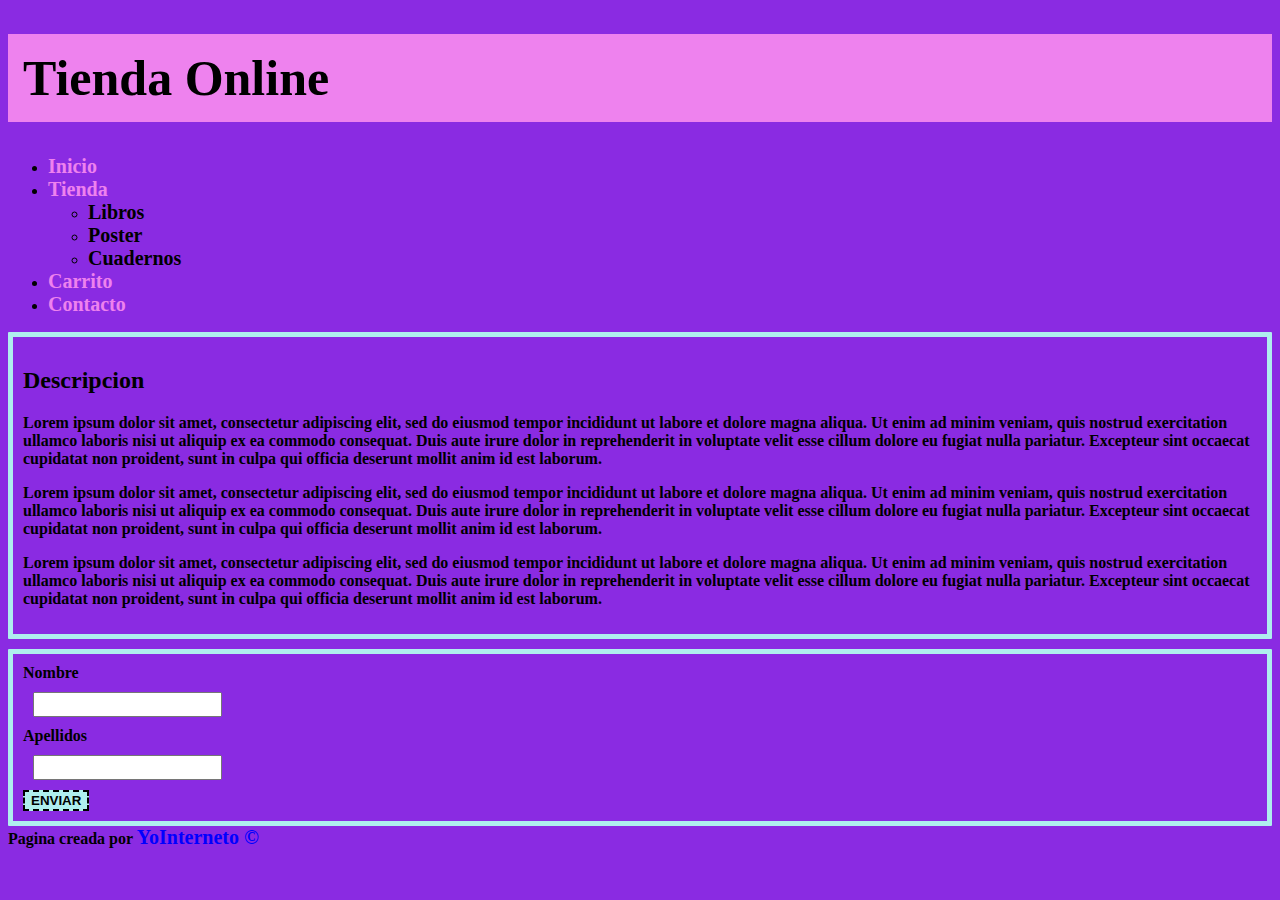
<file: CSS Basics/index.html>
<!DOCTYPE html>
<html lang="es">
    <head>
        <meta charset="UTF-8">
        <meta http-equiv="X-UA-Compatible" content="IE=edge">
        <meta name="viewport" content="width=device-width, initial-scale=1.0">

        <link rel="stylesheet" type="text/css" href="./css/style.css">

        <title>Inicio</title>
    </head>
    <body>
        <h1>Tienda Online</h1>
        <ul id="menu">
            <li> <a href="#"> Inicio</a> </li>
            <li> 
                <a href="#"> Tienda</a> 
                <ul>
                    <li> <a href="#"> Libros</a> </li>
                    <li> <a href="#"> Poster</a> </li>
                    <li> <a href="#"> Cuadernos</a> </li>
                </ul>
            </li>
            <li> <a href="#"> Carrito</a> </li>
            <li> <a href="#"> Contacto</a> </li>
        </ul>
        <div id="descripcion">
            <h2>Descripcion</h2>
            <p>
                Lorem ipsum dolor sit amet, consectetur adipiscing elit, sed do eiusmod tempor incididunt ut labore et dolore magna aliqua. Ut enim ad minim veniam, quis nostrud exercitation ullamco laboris nisi ut aliquip ex ea commodo consequat. Duis aute irure dolor in reprehenderit in voluptate velit esse cillum dolore eu fugiat nulla pariatur. Excepteur sint occaecat cupidatat non proident, sunt in culpa qui officia deserunt mollit anim id est laborum.
            </p>
            <p>
                Lorem ipsum dolor sit amet, consectetur adipiscing elit, sed do eiusmod tempor incididunt ut labore et dolore magna aliqua. Ut enim ad minim veniam, quis nostrud exercitation ullamco laboris nisi ut aliquip ex ea commodo consequat. Duis aute irure dolor in reprehenderit in voluptate velit esse cillum dolore eu fugiat nulla pariatur. Excepteur sint occaecat cupidatat non proident, sunt in culpa qui officia deserunt mollit anim id est laborum.
            </p>
            <p>
                Lorem ipsum dolor sit amet, consectetur adipiscing elit, sed do eiusmod tempor incididunt ut labore et dolore magna aliqua. Ut enim ad minim veniam, quis nostrud exercitation ullamco laboris nisi ut aliquip ex ea commodo consequat. Duis aute irure dolor in reprehenderit in voluptate velit esse cillum dolore eu fugiat nulla pariatur. Excepteur sint occaecat cupidatat non proident, sunt in culpa qui officia deserunt mollit anim id est laborum.
            </p>
        </div>
        <div id="formulario">
            <form action="">
                <label> Nombre </label>
                <input type="text" name="nombre" id="name">
                <label> Apellidos </label>
                <input type="text" name="apellidos" id="apellidos">
                <input type="submit" value="Enviar">
            </form>
        </div>
        <footer>
            Pagina creada por <a href="http://https://github.com/YoInterneto"> YoInterneto &copy; </a>
        </footer>
    </body>
</html>
</file>
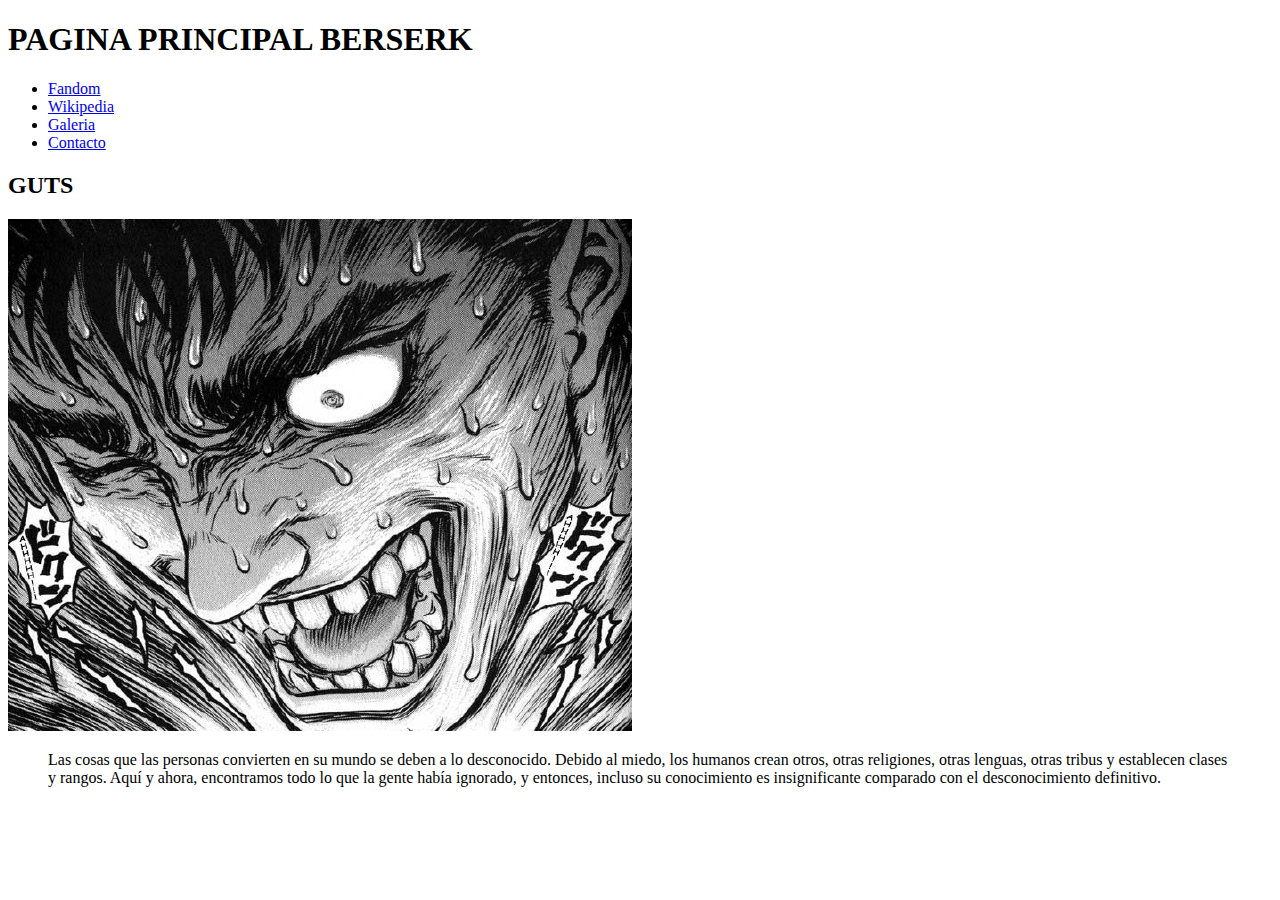
<file: HTML Basics/index.html>
<!DOCTYPE html>
<html lang="es">
    <head>
        <meta charset="utf-8">
        <meta http-equiv="X-UA-Compatible" content="IE=edge">
        <title> Inicio </title>
        <meta name="description" content="">
        <meta name="viewport" content="width=device-width, initial-scale=1">
        <link rel="stylesheet" href="">
    </head>
    <body>
        <h1>PAGINA PRINCIPAL BERSERK</h1>
        <ul>
            <li><a href="https://berserk.fandom.com/es/wiki/Berserk_(franquicia)">Fandom</a>  </li>
            <li><a href="https://es.wikipedia.org/wiki/Berserk_(manga)">Wikipedia</a>  </li>
            <li><a href="./other.html">Galeria</a>  </li>
            <li><a href="./other2.html">Contacto</a>  </li>
        </ul>
        <h2>GUTS</h2>
        <img src="./images/a.png" alt="GATSU" title="Guts">
        <p>
            <blockquote>
                Las cosas que las personas convierten en su mundo 
                se deben a lo desconocido. Debido al miedo, los humanos 
                crean otros, otras religiones, otras lenguas, otras 
                tribus y establecen clases y rangos. Aquí y ahora, 
                encontramos todo lo que la gente había ignorado, y 
                entonces, incluso su conocimiento es insignificante 
                comparado con el desconocimiento definitivo.
            </blockquote>
        </p>
        
    </body>
</html>
</file>
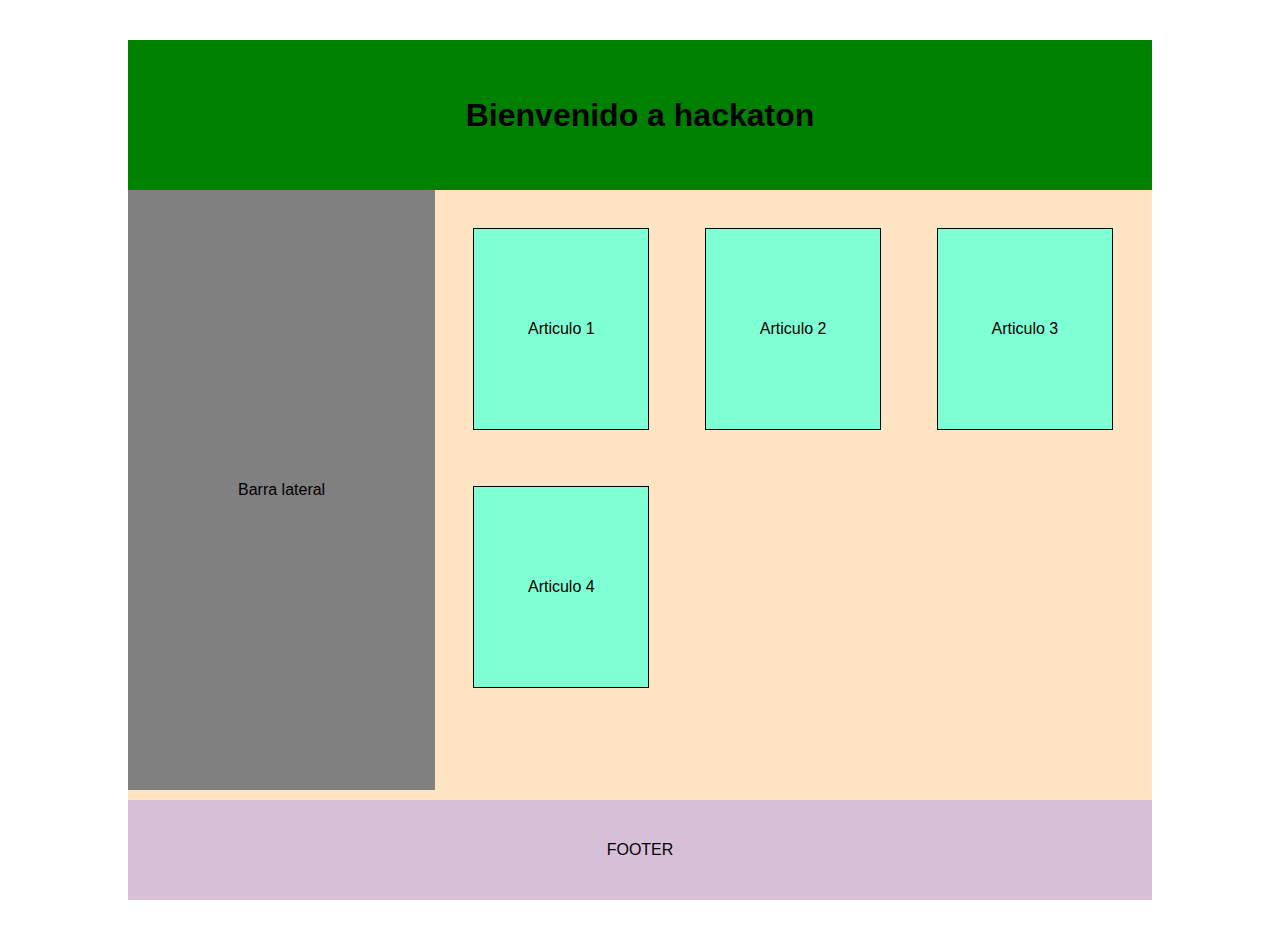
<file: Responsive Design/index.html>
<!DOCTYPE html>
<html lang="en">
<head>
    <meta charset="UTF-8">
    <meta name="viewport" content="width=device-width, user-scalable=no">

    <link rel="stylesheet" href="./css/style.css" type="text/css">

    <title>Responsive Design</title>
</head>
<body>
    <div id="main-container">
        <header>
            <h1>Bienvenido a hackaton</h1>
        </header>
        <section id="main-content">
            <aside>
                Barra lateral
            </aside>
            <section id="content">
                <article>
                    Articulo 1
                </article>
                <article>
                    Articulo 2
                </article>
                <article>
                    Articulo 3
                </article>
                <article>
                    Articulo 4
                </article>
            <div class="clearfix"></div>
            </section>
        </section>
        <footer>
            FOOTER
        </footer>
    </div>

</body>
</html>
</file>
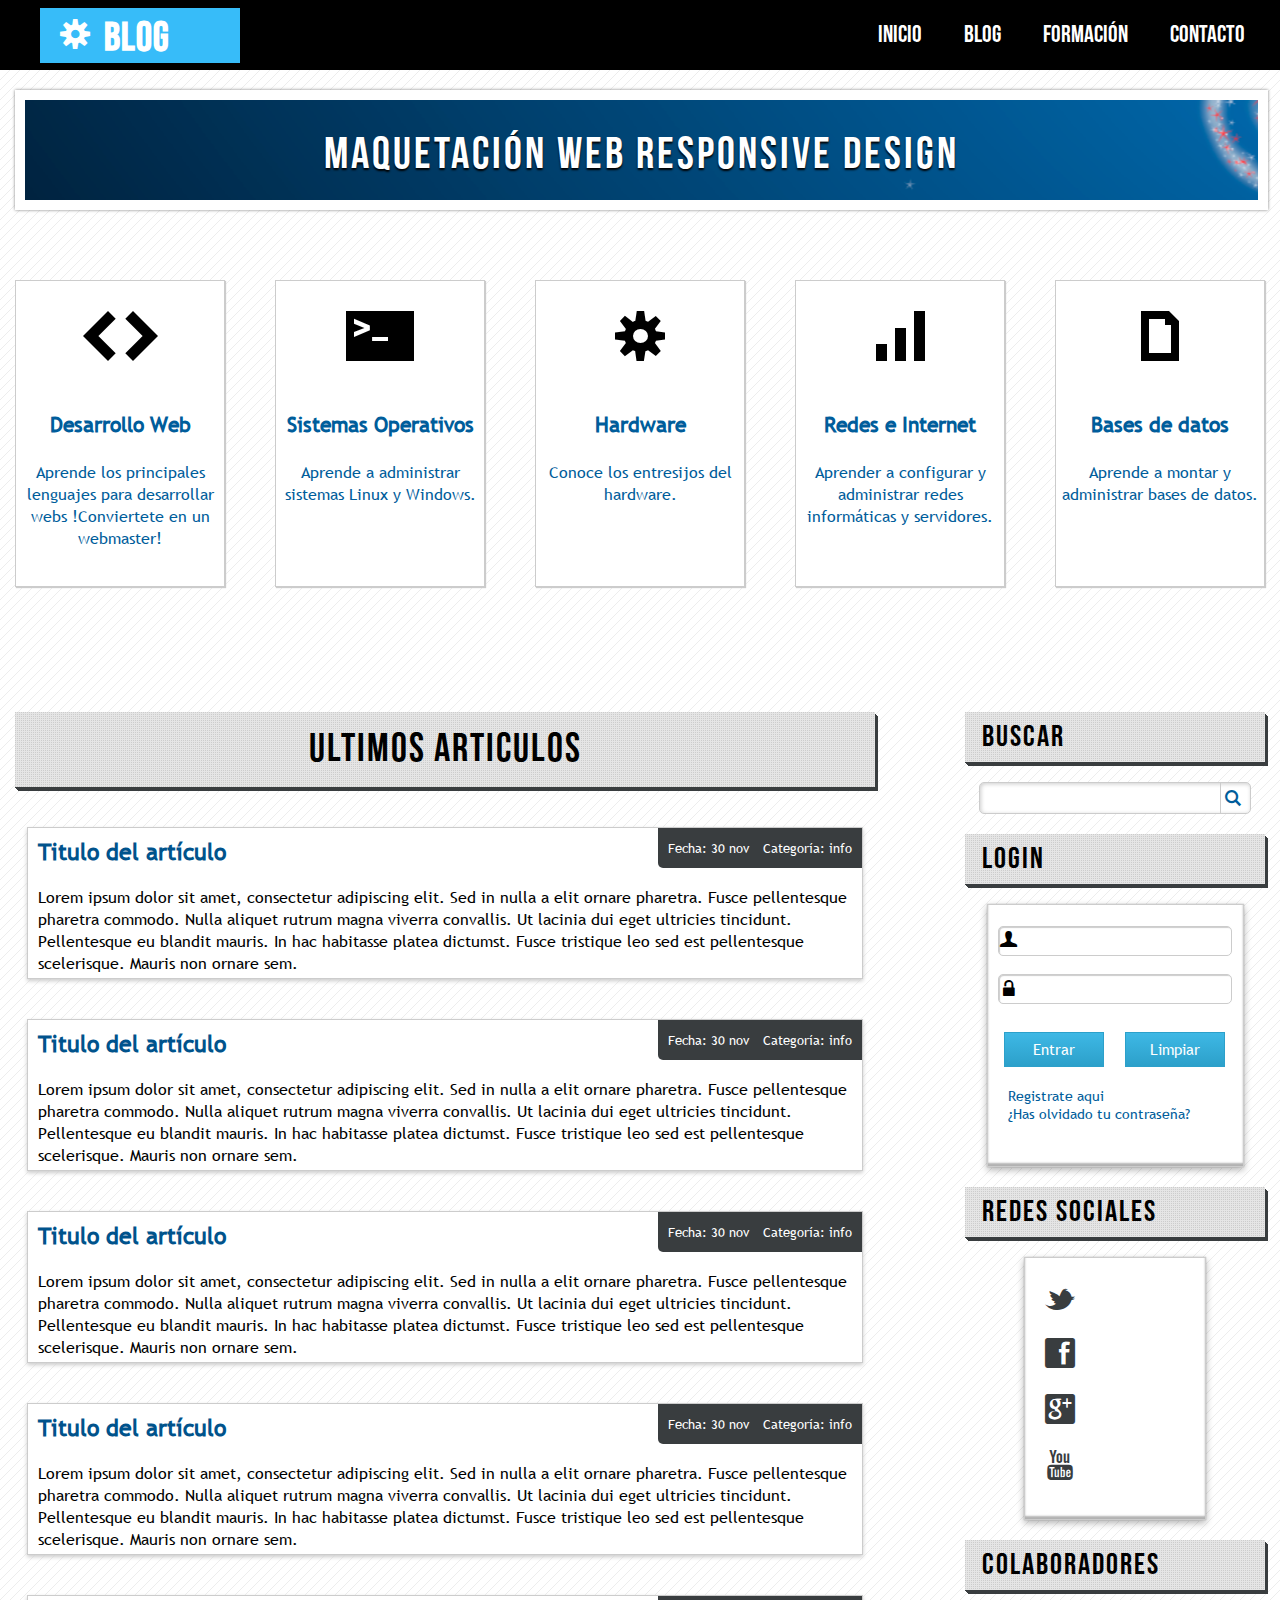
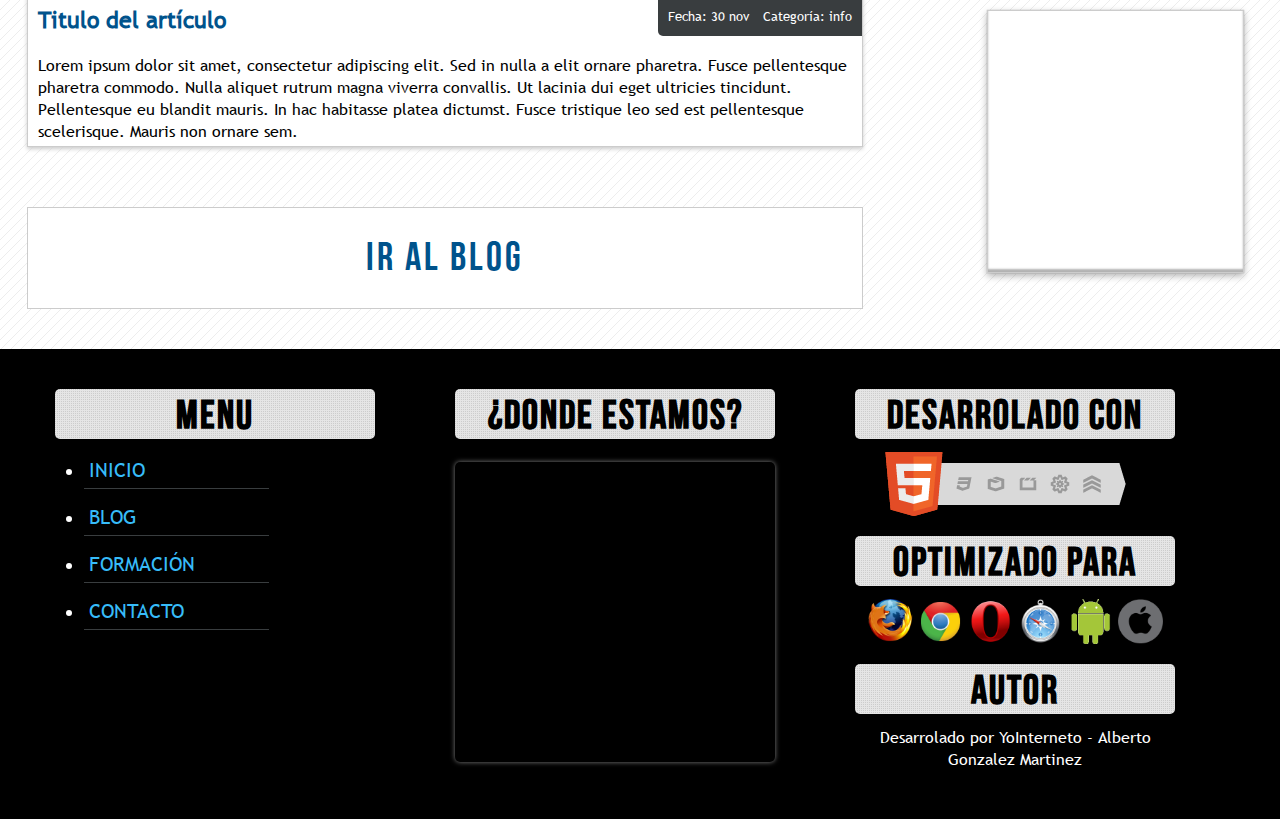
<file: Responsive Website/index.html>
<!DOCTYPE html>
<html lang="es">

<head>
    <meta charset="UTF-8">
    <meta name="viewport" content="width=device-width, user-scalable=no">

    <link rel="stylesheet" href="./css/style.css" type="text/css">
    <link rel="icon" href="./img/supertux.png" type="favicon/x-icon">

    <title>Resposive Design</title>
</head>

<body>
    <div id="main-container">
        <header id="header-container">
            <div class="wrap">
                <div id="logo">
                    <span class="icon"> S </span>
                    <h3> BLOG </h3>
                </div>
                <nav id="header-menu">
                    <ul>
                        <li><a href="#"> Inicio </a></li>
                        <li><a href="#"> Blog </a></li>
                        <li><a href="#"> Formación </a></li>
                        <li><a href="#"> Contacto </a></li>
                    </ul>
                </nav>
            </div>
        </header>
        <div id="info-container">
            <div class="wrap">
                <div id="banner">
                    <h1>MAQUETACIÓN WEB RESPONSIVE DESIGN</h1>
                </div>
                <div id="info-cards">
                    <div class="card">
                        <span class="icon"> H </span>
                        <h2 class="card-title"> Desarrollo Web </h2>
                        <p class="card-info"> Aprende los principales lenguajes para desarrollar webs !Conviertete en un
                            webmaster!
                        </p>
                    </div>
                    <div class="card">
                        <span class="icon"> _ </span>
                        <h2 class="card-title"> Sistemas Operativos </h2>
                        <p class="card-info"> Aprende a administrar sistemas Linux y Windows. </p>
                    </div>
                    <div class="card">
                        <span class="icon"> S </span>
                        <h2 class="card-title"> Hardware </h2>
                        <p class="card-info"> Conoce los entresijos del hardware. </p>
                    </div>
                    <div class="card">
                        <span class="icon"> u </span>
                        <h2 class="card-title"> Redes e Internet </h2>
                        <p class="card-info"> Aprender a configurar y administrar redes informáticas y servidores. </p>
                    </div>
                    <div class="card">
                        <span class="icon"> a </span>
                        <h2 class="card-title"> Bases de datos </h2>
                        <p class="card-info"> Aprende a montar y administrar bases de datos. </p>
                    </div>
                </div>
            </div>
            <div class="clearfix"></div>
        </div>
        <div id="content-container">
            <div class="wrap">
                <aside id="aside-bar">
                    <h3 class="content-title"> BUSCAR </h3>
                    <div id="search">
                        <form>
                            <input type="text">
                            <input class="icon" type="submit" value="L">
                        </form>
                    </div>
                    <h3 class="content-title"> LOGIN </h3>
                    <div id="login" class="aside-box">
                        <form>
                            <label id="user" class="icon"> U </label>
                            <input type="email">
                            <label id="password" class="icon"> w </label>
                            <input type="password">
                            <input type="submit" value="Entrar">
                            <input type="reset" value="Limpiar">
                            <a href="#"> Registrate aqui </a>
                            <a href="#"> ¿Has olvidado tu contraseña? </a>
                        </form>
                    </div>
                    <h3 class="content-title"> REDES SOCIALES </h3>
                    <div id="social" class="aside-box">
                        <div class="twitter">
                            <a class="icon" href="https://twitter.com/home"> t </a>
                        </div>
                        <div class="facebook">
                            <a class="icon" href="https://www.facebook.com"> f </a>
                        </div>
                        <div class="gmail">
                            <a class="icon" href="https://mail.google.com"> g </a>
                        </div>
                        <div class="youtube">
                            <a class="icon" href="https://www.youtube.com"> y </a>
                        </div>
                    </div>
                    <h3 class="content-title"> COLABORADORES </h3>
                    <div id="sponsors" class="aside-box">

                    </div>
                </aside>
                <section id="main-content">
                    <h2 class="content-title"> ULTIMOS ARTICULOS </h2>
                    <article class="article">
                        <div class="corner-data">
                            <span class="date">Fecha: 30 nov </span>
                            <span class="category">Categoría: info</span>
                        </div>
                        <h4>
                            <a href="#"> Titulo del artículo </a>
                        </h4>
                        <div class="clearfix"></div>
                        <p>
                            Lorem ipsum dolor sit amet, consectetur adipiscing elit. Sed in nulla a elit ornare
                            pharetra. Fusce pellentesque pharetra commodo. Nulla aliquet rutrum magna viverra convallis.
                            Ut lacinia dui eget ultricies tincidunt. Pellentesque eu blandit mauris. In hac habitasse
                            platea dictumst. Fusce tristique leo sed est pellentesque scelerisque. Mauris non ornare
                            sem.
                        </p>
                    </article>
                    <article class="article">
                        <div class="corner-data">
                            <span class="date">Fecha: 30 nov </span>
                            <span class="category">Categoría: info</span>
                        </div>
                        <h4>
                            <a href="#"> Titulo del artículo </a>
                        </h4>
                        <div class="clearfix"></div>
                        <p>
                            Lorem ipsum dolor sit amet, consectetur adipiscing elit. Sed in nulla a elit ornare
                            pharetra. Fusce pellentesque pharetra commodo. Nulla aliquet rutrum magna viverra convallis.
                            Ut lacinia dui eget ultricies tincidunt. Pellentesque eu blandit mauris. In hac habitasse
                            platea dictumst. Fusce tristique leo sed est pellentesque scelerisque. Mauris non ornare
                            sem.
                        </p>
                    </article>
                    <article class="article">
                        <div class="corner-data">
                            <span class="date">Fecha: 30 nov </span>
                            <span class="category">Categoría: info</span>
                        </div>
                        <h4>
                            <a href="#"> Titulo del artículo </a>
                        </h4>
                        <div class="clearfix"></div>
                        <p>
                            Lorem ipsum dolor sit amet, consectetur adipiscing elit. Sed in nulla a elit ornare
                            pharetra. Fusce pellentesque pharetra commodo. Nulla aliquet rutrum magna viverra convallis.
                            Ut lacinia dui eget ultricies tincidunt. Pellentesque eu blandit mauris. In hac habitasse
                            platea dictumst. Fusce tristique leo sed est pellentesque scelerisque. Mauris non ornare
                            sem.
                        </p>
                    </article>
                    <article class="article">
                        <div class="corner-data">
                            <span class="date">Fecha: 30 nov </span>
                            <span class="category">Categoría: info</span>
                        </div>
                        <h4>
                            <a href="#"> Titulo del artículo </a>
                        </h4>
                        <div class="clearfix"></div>
                        <p>
                            Lorem ipsum dolor sit amet, consectetur adipiscing elit. Sed in nulla a elit ornare
                            pharetra. Fusce pellentesque pharetra commodo. Nulla aliquet rutrum magna viverra convallis.
                            Ut lacinia dui eget ultricies tincidunt. Pellentesque eu blandit mauris. In hac habitasse
                            platea dictumst. Fusce tristique leo sed est pellentesque scelerisque. Mauris non ornare
                            sem.
                        </p>
                    </article>
                    <article class="article">
                        <div class="corner-data">
                            <span class="date">Fecha: 30 nov </span>
                            <span class="category">Categoría: info</span>
                        </div>
                        <h4>
                            <a href="#"> Titulo del artículo </a>
                        </h4>
                        <div class="clearfix"></div>
                        <p>
                            Lorem ipsum dolor sit amet, consectetur adipiscing elit. Sed in nulla a elit ornare
                            pharetra. Fusce pellentesque pharetra commodo. Nulla aliquet rutrum magna viverra convallis.
                            Ut lacinia dui eget ultricies tincidunt. Pellentesque eu blandit mauris. In hac habitasse
                            platea dictumst. Fusce tristique leo sed est pellentesque scelerisque. Mauris non ornare
                            sem.
                        </p>
                    </article>

                    <div class="blog-button">
                        <a href="#"> Ir al blog </a>
                    </div>
                </section>
            </div>
            <div class="clearfix"></div>
        </div>
        <footer id="footer-container">
            <div class="wrap">
                <div id="menu-footer">
                    <h5 class="content-title"> MENU </h5>
                    <ul>
                        <li> <a href="#"> Inicio </a> </li>
                        <li> <a href="#"> Blog </a> </li>
                        <li> <a href="#"> Formación </a> </li>
                        <li> <a href="#"> Contacto </a> </li>
                    </ul>
                </div>
                <div id="location-footer">
                    <h5 class="content-title"> ¿DONDE ESTAMOS? </h5>
                    <iframe
                        src="https://www.google.com/maps/embed?pb=!1m18!1m12!1m3!1d3046.9873617013372!2d-3.8379072843744164!3d40.209344076149605!2m3!1f0!2f0!3f0!3m2!1i1024!2i768!4f13.1!3m3!1m2!1s0xd41f399b62a05b3%3A0x8fa2bd515617b6c4!2sThermas%20de%20Gri%C3%B1on!5e0!3m2!1ses!2ses!4v1617905555404!5m2!1ses!2ses"
                        width="600" height="450" style="border:0;" allowfullscreen="" loading="lazy">
                    </iframe>
                </div>
                <div id="info-footer">
                    <h5 class="content-title"> DESARROLADO CON </h5>
                    <p>
                        <img src="./img/html5-badge-h-css3-graphics-multimedia-performance-semantics.png" alt="Desarrolado con HTML y CSS">
                    </p>
                    <h5 class="content-title"> OPTIMIZADO PARA </h5>
                    <p id="browsers">
                        <img src="./img/firefox-icon.png" alt="Firefox">
                        <img src="./img/chrome.png" alt="Chrome">
                        <img src="./img/Opera_256x256.png" alt="Opera">
                        <img src="./img/safari.png" alt="Safari">
                        <img src="./img/android.png" alt="Android">
                        <img src="./img/ios.png" alt="IOS">
                    </p>
                    <h5 class="content-title"> AUTOR </h5>
                    <p>
                        Desarrolado por <a href="https://github.com/YoInterneto" class="autor-link"> YoInterneto </a> - Alberto Gonzalez Martinez
                    </p>
                </div>
            </div>
            <div class="clearfix"></div>
        </footer>
    </div>
</body>

</html>
</file>
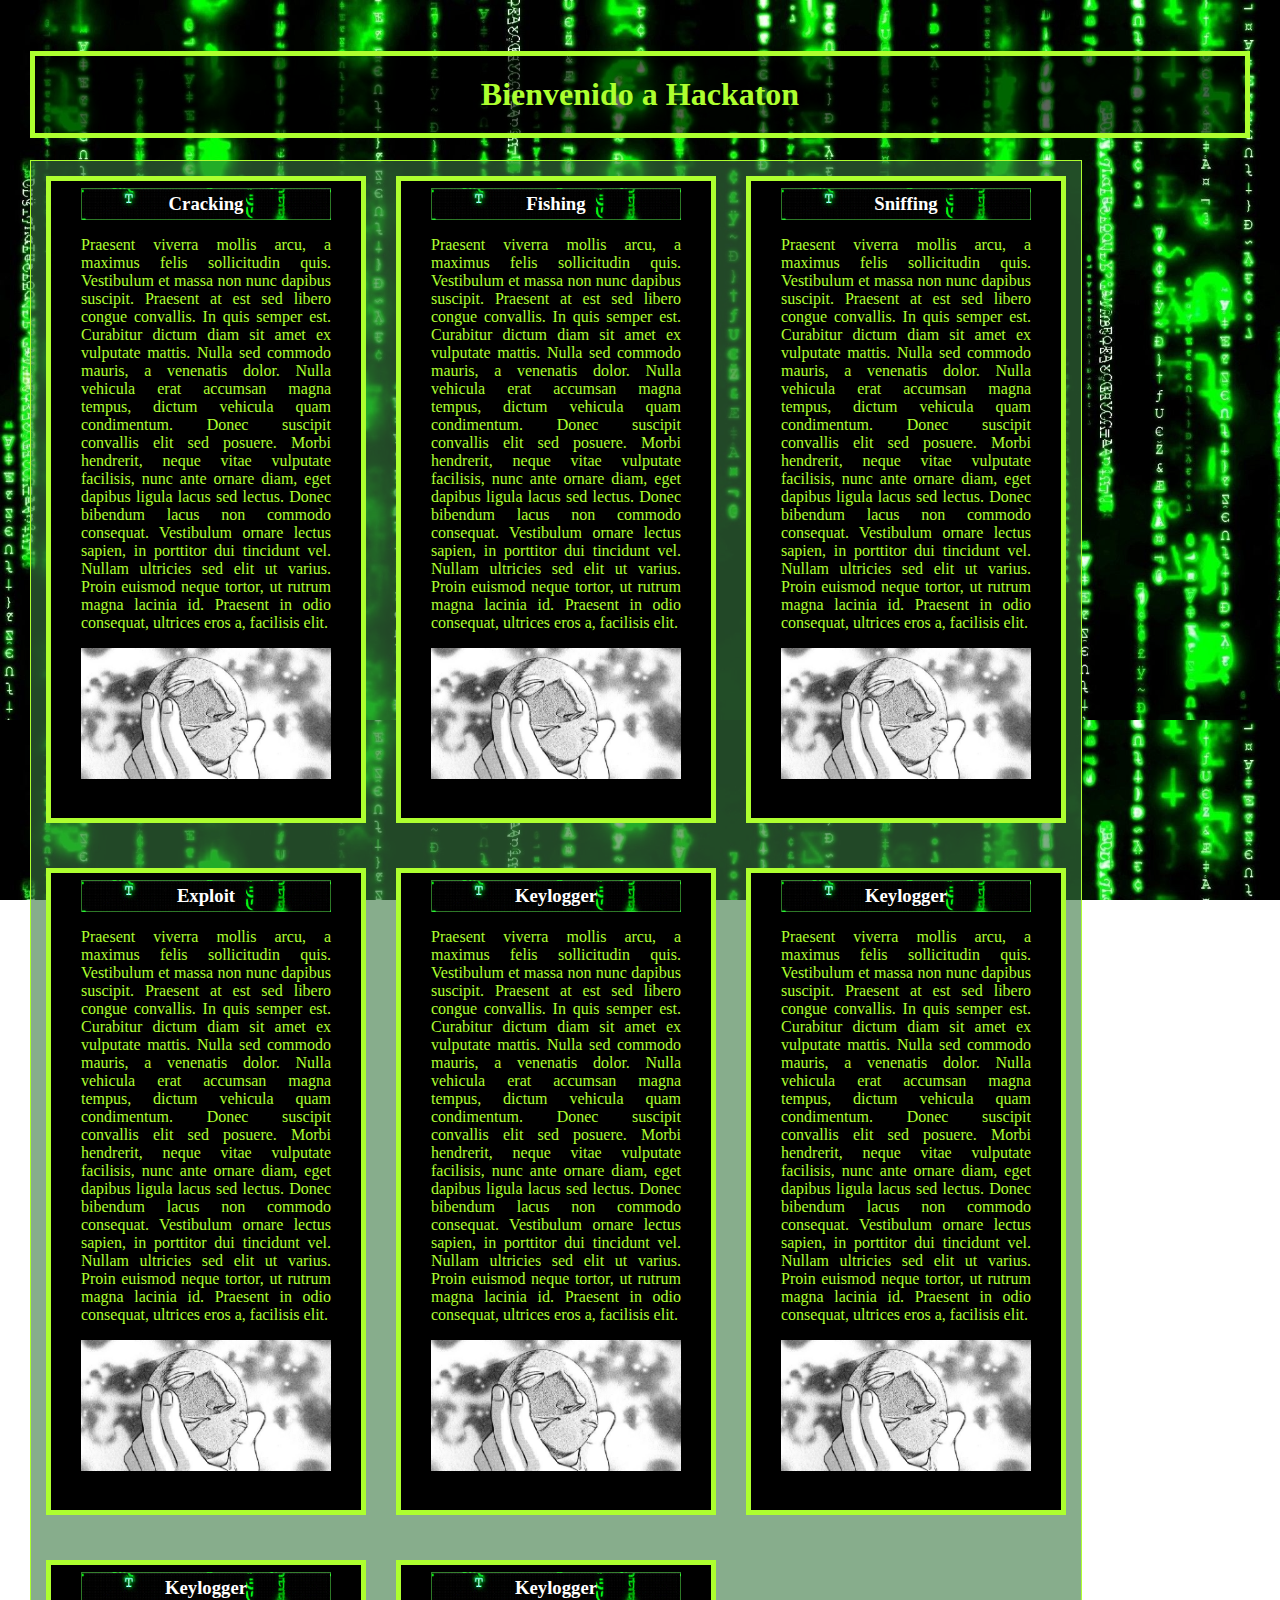
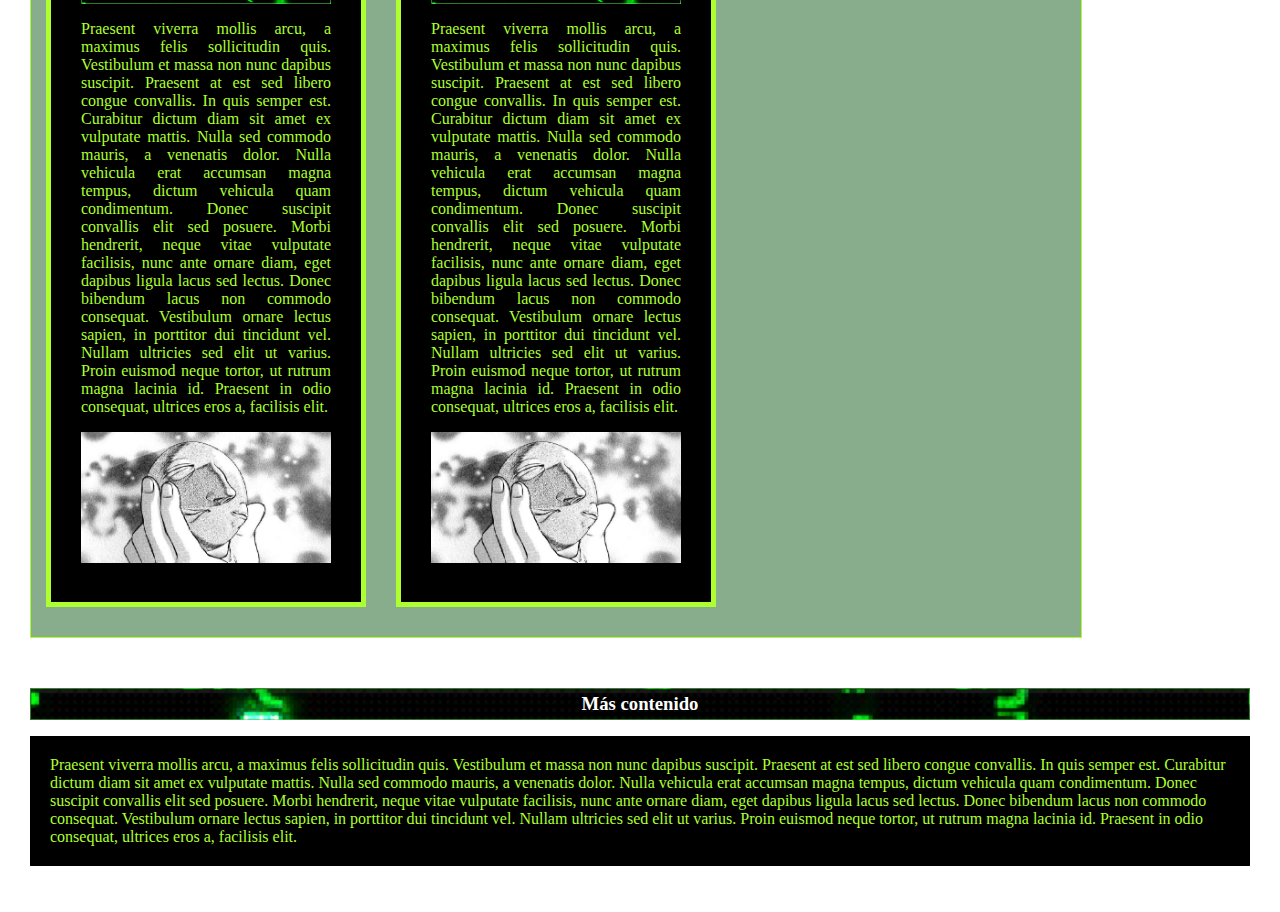
<file: CSS Basics/4-Cajas/index.html>
<!DOCTYPE html>
<html lang="en">

<head>
    <meta charset="UTF-8">

    <link rel="stylesheet" type="text/css" href="./css/style.css">

    <title>Cajas CSS</title>
</head>

<body>
    <h1>Bienvenido a Hackaton</h1>

    <div id="productos">
        <div class="topic">
            <h3>Cracking</h3>
            <p>
                Praesent viverra mollis arcu, a maximus felis sollicitudin quis. Vestibulum et massa non nunc dapibus suscipit.
                Praesent at est sed libero congue convallis. In quis semper est. Curabitur dictum diam sit amet ex vulputate
                mattis. Nulla sed commodo mauris, a venenatis dolor. Nulla vehicula erat accumsan magna tempus, dictum vehicula
                quam condimentum. Donec suscipit convallis elit sed posuere. Morbi hendrerit, neque vitae vulputate facilisis,
                nunc ante ornare diam, eget dapibus ligula lacus sed lectus. Donec bibendum lacus non commodo consequat.
                Vestibulum ornare lectus sapien, in porttitor dui tincidunt vel. Nullam ultricies sed elit ut varius. Proin
                euismod neque tortor, ut rutrum magna lacinia id. Praesent in odio consequat, ultrices eros a, facilisis elit.
            </p>
            <img src="./images/fondo1.png" alt="beherit">
        </div>

        <div class="topic">
            <h3>Fishing</h3>
            <p>
                Praesent viverra mollis arcu, a maximus felis sollicitudin quis. Vestibulum et massa non nunc dapibus suscipit.
                Praesent at est sed libero congue convallis. In quis semper est. Curabitur dictum diam sit amet ex vulputate
                mattis. Nulla sed commodo mauris, a venenatis dolor. Nulla vehicula erat accumsan magna tempus, dictum vehicula
                quam condimentum. Donec suscipit convallis elit sed posuere. Morbi hendrerit, neque vitae vulputate facilisis,
                nunc ante ornare diam, eget dapibus ligula lacus sed lectus. Donec bibendum lacus non commodo consequat.
                Vestibulum ornare lectus sapien, in porttitor dui tincidunt vel. Nullam ultricies sed elit ut varius. Proin
                euismod neque tortor, ut rutrum magna lacinia id. Praesent in odio consequat, ultrices eros a, facilisis elit.
            </p>
            <img src="./images/fondo1.png" alt="beherit">
        </div>

        <div class="topic">
            <h3>Sniffing</h3>
            <p>
                Praesent viverra mollis arcu, a maximus felis sollicitudin quis. Vestibulum et massa non nunc dapibus suscipit.
                Praesent at est sed libero congue convallis. In quis semper est. Curabitur dictum diam sit amet ex vulputate
                mattis. Nulla sed commodo mauris, a venenatis dolor. Nulla vehicula erat accumsan magna tempus, dictum vehicula
                quam condimentum. Donec suscipit convallis elit sed posuere. Morbi hendrerit, neque vitae vulputate facilisis,
                nunc ante ornare diam, eget dapibus ligula lacus sed lectus. Donec bibendum lacus non commodo consequat.
                Vestibulum ornare lectus sapien, in porttitor dui tincidunt vel. Nullam ultricies sed elit ut varius. Proin
                euismod neque tortor, ut rutrum magna lacinia id. Praesent in odio consequat, ultrices eros a, facilisis elit.
            </p>
            <img src="./images/fondo1.png" alt="beherit">
        </div>

        <div class="topic">
            <h3>Exploit</h3>
            <p>
                Praesent viverra mollis arcu, a maximus felis sollicitudin quis. Vestibulum et massa non nunc dapibus suscipit.
                Praesent at est sed libero congue convallis. In quis semper est. Curabitur dictum diam sit amet ex vulputate
                mattis. Nulla sed commodo mauris, a venenatis dolor. Nulla vehicula erat accumsan magna tempus, dictum vehicula
                quam condimentum. Donec suscipit convallis elit sed posuere. Morbi hendrerit, neque vitae vulputate facilisis,
                nunc ante ornare diam, eget dapibus ligula lacus sed lectus. Donec bibendum lacus non commodo consequat.
                Vestibulum ornare lectus sapien, in porttitor dui tincidunt vel. Nullam ultricies sed elit ut varius. Proin
                euismod neque tortor, ut rutrum magna lacinia id. Praesent in odio consequat, ultrices eros a, facilisis elit.
            </p>
            <img src="./images/fondo1.png" alt="beherit">
        </div>

        <div class="topic">
            <h3>Keylogger</h3>
            <p>
                Praesent viverra mollis arcu, a maximus felis sollicitudin quis. Vestibulum et massa non nunc dapibus suscipit.
                Praesent at est sed libero congue convallis. In quis semper est. Curabitur dictum diam sit amet ex vulputate
                mattis. Nulla sed commodo mauris, a venenatis dolor. Nulla vehicula erat accumsan magna tempus, dictum vehicula
                quam condimentum. Donec suscipit convallis elit sed posuere. Morbi hendrerit, neque vitae vulputate facilisis,
                nunc ante ornare diam, eget dapibus ligula lacus sed lectus. Donec bibendum lacus non commodo consequat.
                Vestibulum ornare lectus sapien, in porttitor dui tincidunt vel. Nullam ultricies sed elit ut varius. Proin
                euismod neque tortor, ut rutrum magna lacinia id. Praesent in odio consequat, ultrices eros a, facilisis elit.
            </p>
            <img src="./images/fondo1.png" alt="beherit">
        </div>

        <div class="topic">
            <h3>Keylogger</h3>
            <p>
                Praesent viverra mollis arcu, a maximus felis sollicitudin quis. Vestibulum et massa non nunc dapibus suscipit.
                Praesent at est sed libero congue convallis. In quis semper est. Curabitur dictum diam sit amet ex vulputate
                mattis. Nulla sed commodo mauris, a venenatis dolor. Nulla vehicula erat accumsan magna tempus, dictum vehicula
                quam condimentum. Donec suscipit convallis elit sed posuere. Morbi hendrerit, neque vitae vulputate facilisis,
                nunc ante ornare diam, eget dapibus ligula lacus sed lectus. Donec bibendum lacus non commodo consequat.
                Vestibulum ornare lectus sapien, in porttitor dui tincidunt vel. Nullam ultricies sed elit ut varius. Proin
                euismod neque tortor, ut rutrum magna lacinia id. Praesent in odio consequat, ultrices eros a, facilisis elit.
            </p>
            <img src="./images/fondo1.png" alt="beherit">
        </div>

        <div class="topic">
            <h3>Keylogger</h3>
            <p>
                Praesent viverra mollis arcu, a maximus felis sollicitudin quis. Vestibulum et massa non nunc dapibus suscipit.
                Praesent at est sed libero congue convallis. In quis semper est. Curabitur dictum diam sit amet ex vulputate
                mattis. Nulla sed commodo mauris, a venenatis dolor. Nulla vehicula erat accumsan magna tempus, dictum vehicula
                quam condimentum. Donec suscipit convallis elit sed posuere. Morbi hendrerit, neque vitae vulputate facilisis,
                nunc ante ornare diam, eget dapibus ligula lacus sed lectus. Donec bibendum lacus non commodo consequat.
                Vestibulum ornare lectus sapien, in porttitor dui tincidunt vel. Nullam ultricies sed elit ut varius. Proin
                euismod neque tortor, ut rutrum magna lacinia id. Praesent in odio consequat, ultrices eros a, facilisis elit.
            </p>
            <img src="./images/fondo1.png" alt="beherit">
        </div>

        <div class="topic">
            <h3>Keylogger</h3>
            <p>
                Praesent viverra mollis arcu, a maximus felis sollicitudin quis. Vestibulum et massa non nunc dapibus suscipit.
                Praesent at est sed libero congue convallis. In quis semper est. Curabitur dictum diam sit amet ex vulputate
                mattis. Nulla sed commodo mauris, a venenatis dolor. Nulla vehicula erat accumsan magna tempus, dictum vehicula
                quam condimentum. Donec suscipit convallis elit sed posuere. Morbi hendrerit, neque vitae vulputate facilisis,
                nunc ante ornare diam, eget dapibus ligula lacus sed lectus. Donec bibendum lacus non commodo consequat.
                Vestibulum ornare lectus sapien, in porttitor dui tincidunt vel. Nullam ultricies sed elit ut varius. Proin
                euismod neque tortor, ut rutrum magna lacinia id. Praesent in odio consequat, ultrices eros a, facilisis elit.
            </p>
            <img src="./images/fondo1.png" alt="beherit">
        </div>

        <div class="clearfix"></div>
    </div>

    <div class="contenido">
        <h3> Más contenido </h3>
        <p>
            Praesent viverra mollis arcu, a maximus felis sollicitudin quis. Vestibulum et massa non nunc dapibus suscipit.
            Praesent at est sed libero congue convallis. In quis semper est. Curabitur dictum diam sit amet ex vulputate
            mattis. Nulla sed commodo mauris, a venenatis dolor. Nulla vehicula erat accumsan magna tempus, dictum vehicula
            quam condimentum. Donec suscipit convallis elit sed posuere. Morbi hendrerit, neque vitae vulputate facilisis,
            nunc ante ornare diam, eget dapibus ligula lacus sed lectus. Donec bibendum lacus non commodo consequat.
            Vestibulum ornare lectus sapien, in porttitor dui tincidunt vel. Nullam ultricies sed elit ut varius. Proin
            euismod neque tortor, ut rutrum magna lacinia id. Praesent in odio consequat, ultrices eros a, facilisis elit.
        </p>
    </div>

</body>

</html>
</file>
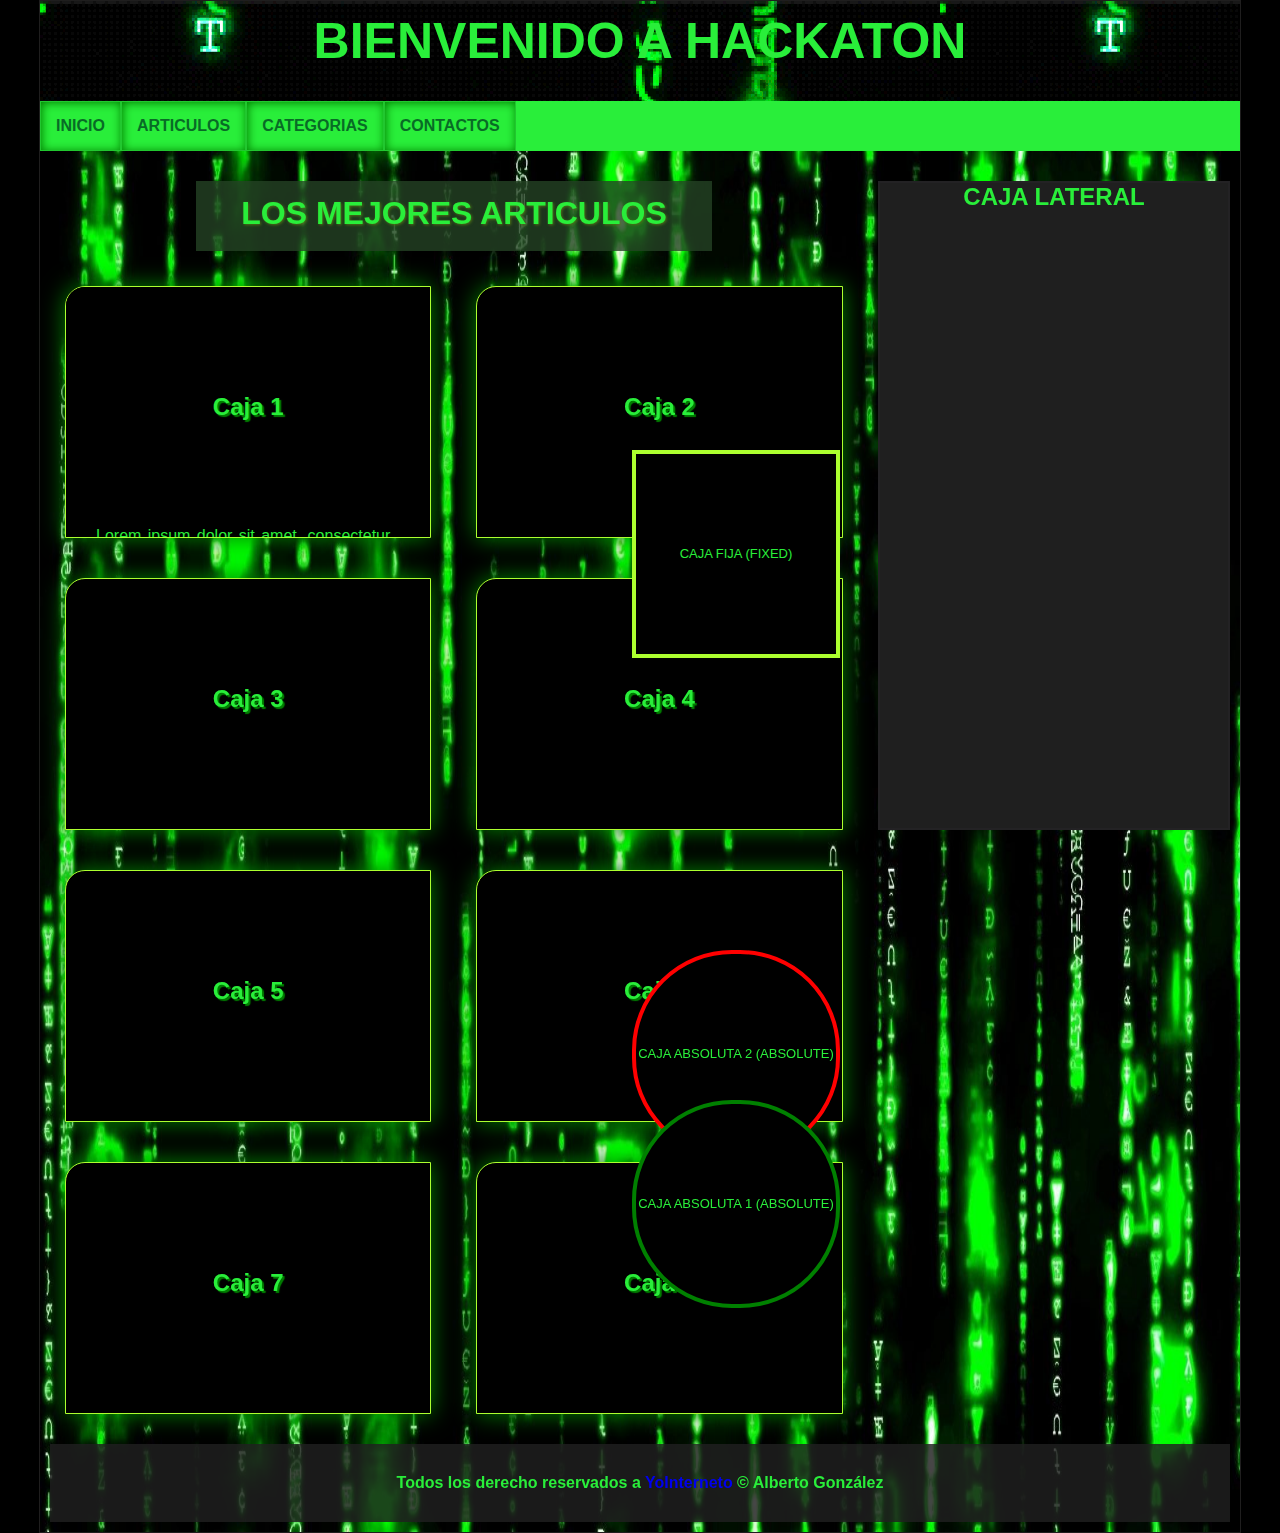
<file: CSS Basics/5-Ejercicios/index.html>
<!DOCTYPE html>
<html lang="en">

<head>
    <meta charset="UTF-8">
    <meta http-equiv="X-UA-Compatible" content="IE=edge">
    <meta name="viewport" content="width=device-width, initial-scale=1.0">

    <link rel="stylesheet" type="text/css" href="./css/style.css">

    <link rel="preconnect" href="https://fonts.gstatic.com">
    <link href="https://fonts.googleapis.com/css2?family=DotGothic16&display=swap" rel="stylesheet">


    <title>Ejercicios</title>
</head>

<body>
    <div id="main-container">
        <header id="header">
            <h1>Bienvenido a Hackaton</h1>
        </header>
        <nav id="menu">
            <ul>
                <li><a href="#"> Inicio </a></li>
                <li><a href="#"> Articulos </a></li>
                <li><a href="#"> Categorias </a></li>
                <li><a href="#"> Contactos </a></li>

                <div class="clearfix"></div>
            </ul>
        </nav>
        <div id="article-container">
            <h1> Los mejores articulos </h1>
            <div class="article">
                <h2>Caja 1</h2>
                <p>
                    Lorem ipsum dolor sit amet, consectetur adipiscing elit. Etiam nulla mi, ultricies non imperdiet
                    non, lacinia nec elit. Proin sit amet enim efficitur, fringilla arcu a, aliquam nisi. Morbi
                    tincidunt sodales quam, ut consequat quam laoreet id. Aliquam aliquam lorem eget lacus mollis
                    elementum. Aenean fringilla lorem vel sapien eleifend pulvinar. Vestibulum non dolor vitae lorem
                    hendrerit fermentum. Sed viverra hendrerit feugiat. Maecenas sed enim vel lacus congue suscipit.
                    Maecenas elit diam, iaculis quis lacus eu, cursus ullamcorper justo. Nam lacus risus, rutrum
                    hendrerit rutrum a, sodales eu ipsum. Vestibulum ante ipsum primis in faucibus orci luctus et
                    ultrices posuere cubilia curae; Fusce blandit feugiat neque quis vehicula. Nullam porttitor eros
                    odio, quis pretium est consequat vitae.

                    Sed eget eros nec orci convallis vestibulum sed posuere diam. Morbi venenatis velit nisl, et tempor
                    lorem scelerisque eget. Maecenas dignissim nulla quam, varius convallis dolor finibus ac.
                    Pellentesque tristique at felis sed euismod. Sed sagittis non metus a vehicula. Fusce vitae ipsum ac
                    enim ultrices mattis. Quisque lacinia purus sodales tortor auctor vestibulum. Nulla facilisi.
                    Vivamus molestie dignissim odio, a tincidunt dui eleifend ut. Vivamus in orci eget mi consectetur
                    bibendum id ac lectus. Aenean bibendum, est quis sodales varius, mauris tortor imperdiet nisl, in
                    ullamcorper libero orci ac nulla. Sed ultrices sem pulvinar sem iaculis pulvinar.

                    Aliquam accumsan fermentum elit sed pulvinar. Nulla id fringilla nisl. Integer eget justo
                    vestibulum, ornare erat hendrerit, feugiat felis. Ut quis iaculis ante. Ut lobortis neque urna, sit
                    amet ornare felis ultricies vel. Etiam auctor scelerisque tellus, nec finibus ex. Integer sem purus,
                    luctus sed accumsan sed, hendrerit at lacus.

                    Vivamus ut turpis nec dui hendrerit convallis ac quis odio. Pellentesque quis feugiat nulla. Proin
                    euismod lectus magna, non viverra nunc euismod vitae. Proin eleifend ornare dui, ut pellentesque
                    nisi. Sed sit amet placerat tortor. Proin nibh nulla, semper sit amet mattis id, scelerisque in
                    tortor. Sed pellentesque eros at leo pellentesque ullamcorper. Aenean id laoreet nulla, sit amet
                    aliquet dui. Nullam rutrum finibus nibh vel suscipit. Sed consectetur, nibh ac congue interdum, eros
                    arcu pellentesque lectus, ac gravida mi ex vitae risus. Nunc laoreet ipsum non ante vehicula tempus.
                    Nulla cursus congue malesuada.

                    Maecenas porttitor lectus eget ex feugiat congue. Mauris quis tempor elit. Mauris condimentum
                    ultrices dolor. Nulla varius erat sit amet ipsum faucibus maximus. Nulla quis consectetur ipsum.
                    Etiam non massa eget tortor malesuada semper id et tellus. Morbi risus dui, sodales eu lacinia et,
                    commodo sit amet nunc. Maecenas ac sem ultricies, auctor eros et, commodo sem. Proin pretium dui nec
                    eros posuere, imperdiet suscipit mi aliquam. Integer rhoncus magna in risus ullamcorper, quis
                    tristique lectus lacinia. Donec dui purus, hendrerit at semper a, elementum quis turpis.

                    Ut vitae lobortis tellus, sit amet fermentum orci. Vestibulum aliquam vitae erat ut dignissim. Class
                    aptent taciti sociosqu ad litora torquent per conubia nostra, per inceptos himenaeos. Nam sed
                    dignissim orci. Fusce convallis efficitur diam nec tincidunt. Aliquam erat volutpat. Aenean faucibus
                    neque rhoncus ligula blandit semper. Donec varius quam quam, hendrerit accumsan orci scelerisque
                    pellentesque.
                </p>
            </div>
            <div class="article">
                <h2>Caja 2</h2>
            </div>
            <div class="article">
                <h2>Caja 3</h2>
            </div>
            <div class="article">
                <h2>Caja 4</h2>
            </div>
            <div class="article">
                <h2>Caja 5</h2>
            </div>
            <div class="article">
                <h2>Caja 6</h2>
            </div>
            <div class="article">
                <h2>Caja 7</h2>
            </div>
            <div class="article">
                <h2>Caja 8</h2>
            </div>
        </div>
        <aside id="lateral-container">
            <div class="lateral">
                <h2>CAJA LATERAL</h2>
            </div>
        </aside>

        <div class="clearfix"></div>

        <footer>
            <p>
                Todos los derecho reservados a <a href="https://github.com/YoInterneto">YoInterneto</a> &copy; Alberto
                González
            </p>
        </footer>
    </div>

    <div id="out-container">
        Caja absoluta 1 (absolute)
    </div>

    <div id="out-container2">
        Caja absoluta 2 (absolute)
    </div>

    <div id="out-container-fixed">
        <p>
            Caja fija (fixed)
        </p>
    </div>
</body>

</html>
</file>
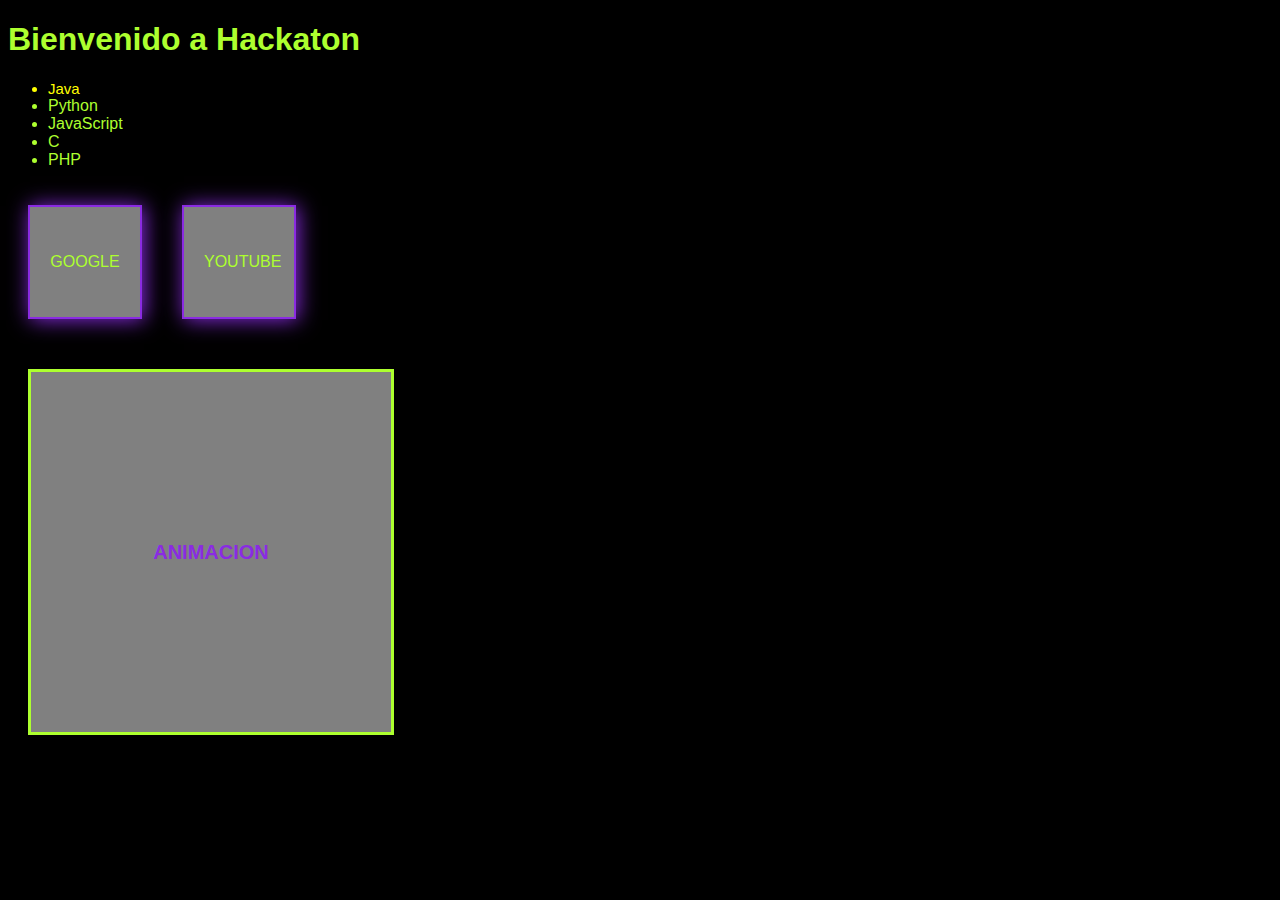
<file: CSS Basics/6-PseudoclasesAnimaciones/index.html>
<!DOCTYPE html>
<html lang="en">
    <head>
        <meta charset="UTF-8">
        <meta http-equiv="X-UA-Compatible" content="IE=edge">
        <meta name="viewport" content="width=device-width, initial-scale=1.0">

        <link rel="stylesheet" text="text/css" href="./css/style.css">

        <title>Animaciones - Inicio</title>
    </head>
    <body>
        <h1>Bienvenido a Hackaton</h1>

        <ul>
            <li>Java</li>
            <li>Python</li>
            <li>JavaScript</li>
            <li>C</li>
            <li>PHP</li>
        </ul>

        <div id="transitions">
            <a id="button" href="https://google.es"> GOOGLE </a>
            <a id="button1" href="https://youtube.es"> YOUTUBE </a>
        </div>

        <div class="clearfix"></div>

        <div id="animation">
            ANIMACION
        </div>
    </body>
</html>
</file>
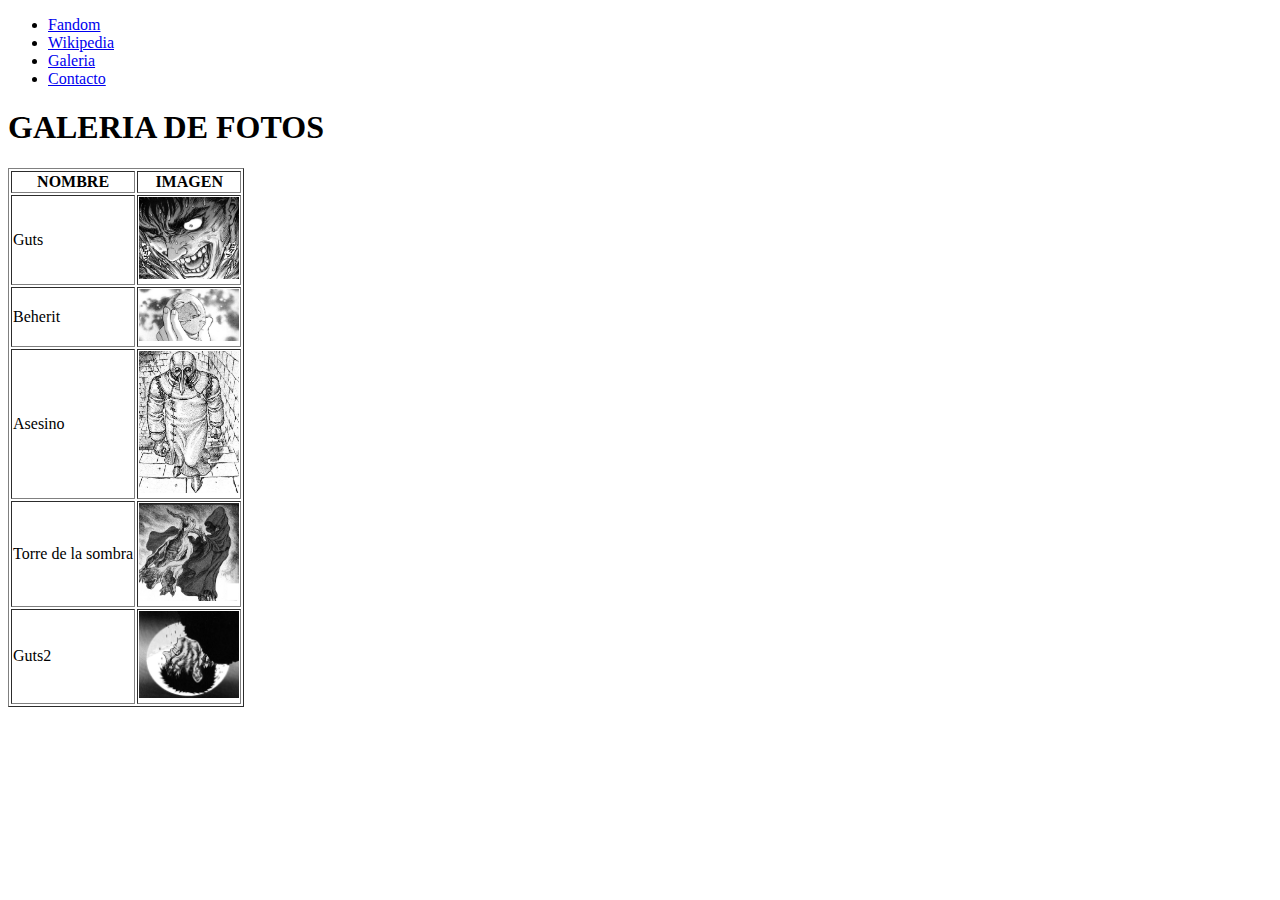
<file: HTML Basics/other.html>
<!DOCTYPE html>
<html lang="en">
    <head>
        <meta charset="UTF-8">
        <meta http-equiv="X-UA-Compatible" content="IE=edge">
        <meta name="viewport" content="width=device-width, initial-scale=1.0">
        <title>Galeria</title>
    </head>
    <body>
        <ul>
            <li><a href="https://berserk.fandom.com/es/wiki/Berserk_(franquicia)">Fandom</a>  </li>
            <li><a href="https://es.wikipedia.org/wiki/Berserk_(manga)">Wikipedia</a>  </li>
            <li><a href="./other.html">Galeria</a>  </li>
            <li><a href="./other2.html">Contacto</a>  </li>
        </ul>
        <h1>GALERIA DE FOTOS</h1>
        <table border="1px">
            <tr>
                <th>NOMBRE</th>
                <th>IMAGEN</th>
            </tr>
            <tr>
                <td>Guts</td>
                <td><img src="./images/a.png" alt="No image" width="100px"></td>
            </tr>
            <tr>
                <td>Beherit</td>
                <td><img src="./images/b.png" alt="No image" width="100px"></td>
            </tr>
            <tr>
                <td>Asesino</td>
                <td><img src="./images/c.png" alt="No image" width="100px"></td>
            </tr>
            <tr>
                <td>Torre de la sombra</td>
                <td><img src="./images/d.png" alt="No image" width="100px"></td>
            </tr>
            <tr>
                <td>Guts2</td>
                <td><img src="./images/e.png" alt="No image" width="100px"></td>
            </tr>
        </table>
    </body>
</html>
</file>
<file: CSS Basics/css/style.css>
*{
    font-weight: bold;
}

body{
    background: blueviolet;
}

h1{
    background-color: violet;
    color: black;
    font-size: 50px;
    text-decoration: wavy;
    padding: 15px;
}

a{
    padding: 0px;
    text-decoration: solid;
    font-size: 20px;
    color: violet;
}

footer a{
    color: blue; 
}

#descripcion, #formulario form{
    margin-top: 10px;
    border: 5px solid paleturquoise;
    border-radius: 1px;
    padding: 10px;
}

#formulario form *{
    display: block;
}

input[type="text"]{
    padding: 3px;
    margin: 10px;
}

input[type="submit"]{
    background-color: paleturquoise;
    color: black;
    font-weight: bold;
    text-transform: uppercase;
    border: 2px black dashed;
    cursor: context-menu;
}

li > ul > li > a{
    color: black;
}
</file>
<file: Responsive Design/css/style.css>
*{
    margin: 0px;
    padding: 0px;
}

.clearfix{
    clear: both;
    float: none;
}

#main-container{
    width: 80%;
    margin: 0px auto;
    margin-top: 40px;
    margin-bottom: 40px;

    background-color: aquamarine;
    font-family: Arial, Helvetica, sans-serif;
}

#main-container header{
    width: 100%;
    height: 150px;
    line-height: 150px;

    text-align: center;
    background-color: green;
}

#main-container aside{
    float: left;

    width: 30%;
    height: 100%;
    min-height: 600px;
    line-height: 600px;

    text-align: center;
    background-color: gray;
}

#main-container footer{
    width: 100%;
    height: 100px;
    line-height: 100px;

    text-align: center;
    background-color: thistle;
}

#content{
    box-sizing: border-box;
    padding: 1%;
    padding: 0px auto;
    padding-left: 31%;
    min-height: 600px;

    background-color: bisque;
}

#main-content{
    background-color: bisque;
}

#content article{
    float: left;

    width: 25%;
    height: 200px;
    margin: 4%;

    text-align: center;
    line-height: 200px;
    border: 1px solid black;
    background-color: aquamarine;
}

/* RESPOSIVE MEDIA QUERIES */
@media (max-width: 1090px){
    #content article{
        width: 40%;
        background-color: aqua;
    }
}

@media (max-width: 666px){
    #content article{
        width: 91%;
        background-color: aqua;
    }

    #content aside{
        height: 1000px
    }
}

@media (max-width: 447px){
    #main-container header{
        font-size: 10px;
    }
}
</file>
<file: Responsive Website/css/style.css>
/* FONTS */
@font-face{
    font-family: "Trebuchet";
    src: url("./fonts/TrebuchetMS.ttf");
    font-weight: normal;
    font-style: normal;
}

@font-face{
    font-family: "BebasNeue";
    src: url("./fonts/BebasNeue.otf");
    font-weight: normal;
    font-style: normal;
}

@font-face{
    font-family: "Symbols";
    src: url("./fonts/websymbols-regular-webfont.eot");
    src: url("./fonts/websymbols-regular-webfont.eot?#iefix") format("embedded-opentype"),
        url("./fonts/websymbols-regular-webfont.woff") format("woff"),
        url("./fonts/websymbols-regular-webfont.ttf") format("truetype"),
        url("./fonts/websymbols-regular-webfont.svg#WebSymbolsRegular") format("svg");
    font-weight: normal;
    font-style: normal;
}

/* GENERAL STYLES */
*{
    margin: 0px;
    padding: 0px;
}

body{
    background: url("../img/pattern.png");
}

.wrap{
    margin: 0px auto !important;
    width: 1250px;
}

.icon{
    font-family: "Symbols";
}

.content-title{
    display: block;

    width: auto;

    line-height: 50px;
    box-shadow: 0px 1px 0px #393d3f, 1px 2px 0px #393d3f, 2px 3px 0px #393d3f, 3px 4px #393d3f;
    background: url("../img/pxgray.png"), white;
    font-family: "BebasNeue";
    font-weight: normal;
}

.autor-link{
    color: white;
    text-decoration: none;

    transition: all 300ms;
}

.clearfix{
    clear: both;
    float: none;
}

/* HEADER */
#header-container{
    width: 100%;
    height: 70px;

    font-family: "BebasNeue";
    background-color: black;
    color: white;
}

/* logo */
#logo{
    float: left;

    width: 200px;
    height: 55px;
    margin-top: 8px;
    margin-left: 25px;

    text-align: center;
    letter-spacing: 1px;
    background-color: #37bcf9;

    cursor: pointer;
    overflow: hidden;
    transition: all 300ms;
}

#logo h3{
    display: block;
    float: right;

    margin-top: 6px;
    margin-right: 70px;

    font-size: 40px;

    transition: all 300ms;
}

#logo .icon{
    display: block;
    float: left;

    margin-top: 8px;
    margin-left: 20px;

    font-size: 30px;

    transition: all 700ms;
}

/* menu */
#header-menu{
    float: right;

    height: 70px;

    background-color: transparent;
}

#header-menu ul li{
    display: inline-block;

    margin-right: 20px;
    margin-left: 20px;

    text-decoration: none;
    line-height: 70px;
    font-size: 24px;
}

#header-menu ul li a{
    display: block;

    text-decoration: none;
    color: white;

    cursor: pointer;
    transition: all 300ms;
}

/* BANNER */
#banner{
    width: 98.6%;
    height: 100px;
    margin: 20px auto;

    box-shadow: 0px 0px 3px gray;
    background-image: url("../img/bakbaner.png");
    background-position: -170px -200px;
    border: 10px solid white;

    transition: all 300ms;
}

#banner h1{
    display: block;

    margin: 27px auto;

    font-weight: normal;
    font-size: 45px;
    letter-spacing: 3px;
    font-family: "BebasNeue";
    color: white;
    text-shadow: 0px 2px 2px black;
    text-align: center;
}

/* INFO-CARDS */
#info-cards .card{
    float: left;

    width: 208px;
    height: 305px;
    margin-top: 50px;
    margin-right: 50px;

    text-align: center;
    background-color: white;
    border: 1px solid #ccc;
    box-shadow: 1px 1px 1px #ccc;

    cursor: pointer;
    transition: all 300ms;
}

#info-cards .card:last-child{
    margin-right: 0px;
}

.card .icon{
    display: block;

    width: 100%;
    height: 130px;
    margin: 0px auto;

    line-height: 110px;
    font-size: 50px;
}

.card .card-title{
    width: 100%;
    height: 50px;

    font-family: "Trebuchet";
    font-size: 21px;
    font-weight: bold;
    color: #005d9b;
}

.card .card-info{
    width: 95%;
    margin: 0px auto;

    font-family: "Trebuchet";
    font-weight: normal;
    font-size: 16px;
    color: #005d9b;
}

#content-container{
    padding-top: 125px;
}

/* ASIDE BAR */
#aside-bar{
    float: right;

    width: 300px;
    min-height: 1200px;

    font-family: "Trebuchet";
}

#aside-bar h3{
    height: 50px;
    padding-left: 17px;
    margin-bottom: 20px;
    margin-top: 20px;

    font-size: 30px;
    letter-spacing: 2px;
}

#aside-bar h3:first-child{
    margin-top: 0px;
}

/* search bar */
#aside-bar #search{
    width: 90%;
    height: 30px;
    margin: 10px auto;

    background-color: white;
    border: 1px solid #ccc;
    box-shadow: 1px 1px 4px #ccc inset;
    border-radius: 5px;

    overflow: hidden;
}

#aside-bar #search input[type="text"]{
    width: 83%;
    height: 30px;
    padding-left: 4%;

    color: #555;
    outline: none;
    border: none;
    border-radius: 5px;
    background-color: transparent;
}

#aside-bar #search input[type="submit"]{
    height: 30px;
    width: 9%;
    padding-top: -30px;

    border: none;
    border-left: 1px solid #ccc;
    background-color: transparent;
    color: #005d9b;
    font-size: 16px;

    cursor: pointer;
    transition: all 300ms;
}

/* content box */
#aside-bar .aside-box{
    width: 85%;
    height: 240px;
    margin: 0px auto;
    padding-top: 7%;

    background-color: white;
    border: 1px solid #ccc;
    box-shadow: 0px 0px 1px rgba(0, 0, 0, 0.3), 0px 3px 7px rgba(0, 0, 0, 0.3), 0px 1px white, 0px -3px 2px rgba(0, 0, 0, 0.3) inset;
}

/* login */
#aside-bar #login input[type="email"],
#aside-bar #login input[type="password"]{
    display: block;

    box-sizing: border-box;
    margin: 0px auto;
    margin-bottom: 7%;
    width: 92%;
    height: 30px;
    padding-left: 11%;
    padding-right: 5%;

    outline: none;
    border: 1px solid #ccc;
    box-shadow: 1px 1px 1px #ccc inset;
    border-radius: 5px;
}

#aside-bar #login #user{
    display: block;

    position: absolute;
    margin-left: 1%;
    margin-top: 0.3%;
}

#aside-bar #login #password{
    display: block;

    position: absolute;
    margin-left: 1.2%;
    margin-top: 0.3%;
    margin-bottom: 20px;

    font-size: 20px;
}

#aside-bar #login input[type="submit"],
#aside-bar #login input[type="reset"],
#aside-bar #login input[type="button"]{
    width: 100px;
    height: 35px;
    margin-left: 16px;
    margin-bottom: 20px;
    margin-top: 10px;

    color: white;
    background: linear-gradient(to bottom, #3eb8e5 0%, #2ca0ca 100%);
    border: 1px solid #2ca0ca;
    text-align: center;
    font-size: 15px;
    font-family: "Trebuchet";
    font-weight: lighter;

    cursor: pointer;
    transition: all 300ms;
}

#aside-bar #login a{
    display: block;

    margin-left: 20px;

    color: #005d9b;
    font-size: 14px;
    text-decoration: none;
}

/* social */
#aside-bar #social{
    width: 180px;
}

#aside-bar #social a{
    display: block;

    width: 35%;
    padding-left: 20px;
    margin-bottom: 20px;

    font-size: 30px;
    color: #393d3f;
    text-decoration: none;
}

/* main content */
#main-content{
    float: left;

    width: 860px;

    font-family: "Trebuchet";
}

#main-content .content-title{
    display: block;

    width: 100%;
    height: 75px;

    line-height: 75px;
    text-align: center;
    font-size: 40px;
    letter-spacing: 2px;
}

/* main content - articles */
#main-content .article{
    display: block;

    width: 97%;
    height: 150px;
    margin: 0px auto;
    margin-top: 40px;

    background-color: white;
    box-shadow: 0px 2px 4px #ccc;
    border: 1px solid #ccc;

    z-index: 1;
}

.article .corner-data{
    float: right;
    display: block;

    height: 40px;
    padding-left: 5px;
    padding-right: 5px;

    line-height: 40px;
    font-size: 13px;
    background-color: #393d3f;
    color: white;
    border-radius: 0px 0px 0px 5px;
}

.corner-data span{
    padding-left: 5px;
    padding-right: 5px;
}

.article h4{
    float: left;

    padding: 10px;
    padding-bottom: 20px;

    font-size: 23px;
}

.article h4 a{
    display: block;

    text-decoration: none;
    color: #00538c;

    transition: all 300ms;
}

.article p{
    padding: 10px;
    padding-top: 0px
}

/* blog button */
.blog-button{
    width: 97%;
    height: 100px;
    margin: 0px auto;
    margin-top: 60px;
    margin-bottom: 40px;

    line-height: 100px;
    text-align: center;
    font-family: "BebasNeue";
    border: 1px solid #ccc;
    background-color: white;
}

.blog-button a{
    font-size: 40px;
    letter-spacing: 3px;
    text-decoration: none;
    color:#00538c;
}

/* FOOTER CONTAINER */
#footer-container{
    width: 100%;
    height: 470px;

    color: white;
    font-family: "Trebuchet";
    background-color: black;

    overflow: hidden;
}

#footer-container > .wrap > div{
    float: left;

    height: 370px;
    width: 320px;
    margin: 40px;
    text-align: center;
}

#footer-container .content-title{
    display: block;

    width: 100%;
    height: 50px;
    line-height: 54px;
    margin-bottom: 4%;

    border-radius: 5px;
    text-align: center;
    font-family: "BebasNeue";
    letter-spacing: 2px;
    color: black;
    font-size: 40px;
    font-weight: bolder;
    box-shadow: none;
}

#menu-footer{
    margin: 0px auto;
}

#menu-footer ul{
    text-align: left;
    padding-left: 9%;
}

#menu-footer ul li{
    width: 60%;
    margin-top: 10px;
    padding: 5px;

    border-bottom: 1px solid #393d3f;
}

#menu-footer a{
    display: block;

    font-size: 20px;
    text-decoration: none;
    color: #37bcf9;
    text-transform: uppercase;
    
    transition: all 300ms;
}

#location-footer iframe{
    width: 100%;
    height: 300px;
    margin-top: 10px;

    border-radius: 5px;
    border: 5px solid white;
    box-shadow: 0px 0px 5px gray;
}

#info-footer img{
    margin: 0px auto;
    margin-bottom: 15px;
}

#info-footer #browsers img{
    width: 45px;
}

/* TRANSITIONS */
/* nav link */
#header-menu ul li a:hover{
    color:#37bcf9;
    transform: scale(1.2, 1.2);
}
/* banner */
#banner:hover{
    background-position: -290px -200px;
}
/* gear icon */
#logo:hover .icon{
    transform: rotate(360deg);
}
/* search button */
#aside-bar #search input[type="submit"]:hover{
    color:#37bcf9;
}
/* input login */
#aside-bar #login input[type="email"]:focus,
#aside-bar #login input[type="password"]:focus{
    box-shadow: 0px 0px 8px #ccc inset;
}
/* login buttons */
#aside-bar #login input[type="submit"]:hover,
#aside-bar #login input[type="reset"]:hover,
#aside-bar #login input[type="button"]:hover{
    box-shadow: 0px 0px 6px gray;
}
#aside-bar #login a:hover{
    text-decoration: underline;
    color: #005d9b;
}
/* tittle links */
.article h4 a:hover{
    transform: scale(1.05, 1.05);
    color: #2ca0ca;
    font-weight: bolder;
}
/* autor link transition */
.autor-link:hover{
    transform: scale(1.2, 1.2);
    color: #2ca0ca;
}
/* footer links */
#menu-footer a:hover{
    color: #37bcf9;
    font-size: 24px;
}
</file>
<file: CSS Basics/4-Cajas/css/style.css>
body{
    background-image: url("../images/fondo.jpg");
    background-size: 100%;
    background-attachment: fixed;

    color: greenyellow;

    margin: 0px;
    padding: 30px;
}

h1{
    background-color: rgba(0, 0, 0, 0.603);

    padding: 20px;
    
    border: 5px greenyellow solid;

    text-align: center;
}

#productos{
    max-width: 1050px;

    background-color: rgba(56, 119, 64, 0.603);

    border: 1px greenyellow solid;

    margin-bottom: 50px;

}

.clearfix{
    float: none;
    clear: both;
}

.contenido p{
    background-color: black;
    padding: 20px;
}

.topic{
    display: block;
    float: left;

    background-color: black;

    width: 250px;
    height: 600px;

    border: 5px greenyellow solid;

    padding: 30px;
    padding-top: 7px;

    margin: 15px;
    margin-bottom: 30px;
}

.topic h3, .contenido h3{
    background-image: url("../images/fondo1.gif");
    background-size: 100%;

    color: white;

    border: 1px solid rgba(88, 231, 75, 0.514);

    font-weight: bold;

    margin-top: 0px;
    margin-bottom: 5px;

    padding: 4px;

    text-align: center;
}

.topic p{
    text-align: justify;
}

.topic img{
    position: absolute; 
    width: 250px;
    margin: 0 auto; 
}
</file>
<file: CSS Basics/5-Ejercicios/css/style.css>
*{
    margin: 0px;
    padding: 0px;
    text-decoration: none;
    
    font-family: -apple-system, BlinkMacSystemFont, 'Segoe UI', Roboto, Oxygen, Ubuntu, Cantarell, 'Open Sans', 'Helvetica Neue', sans-serif;
}

body{
    background-color: black;
    color: rgb(41, 238, 58);
}

.clearfix{
    float: none;
    clear: both;
}

/* CSS FOR THE MAIN CONTAINER */
#main-container{
    width: 1200px;
    margin: 0px auto;

    border: 1px solid rgb(31, 30, 30);

    background-image: url("../images/background.jpg");
    background-size: 100% 100%;
}

/* CSS FOR THE HEADER */
#header{
    width: 100%;
    height: 100px;

    text-align: center;
    line-height: 80px;

    text-transform: uppercase;
    font-size: 25px;

    background-image: url("../images/header.gif");
}

/* CSS FOR THE ARTICLE CONTAINER */
#article-container{
    display: block;
    float: left;

    width: 69%;
    margin-right: 10px;
}

#article-container .article{
    display: block;
    float: left;

    width: 44%;
    height: 250px;
    margin: 20px;
    margin-left: 25px;

    overflow-y: scroll; 

    text-align: center;
    line-height: 240px;

    background-color: black;
    border: 1px solid greenyellow;
    border-radius: 20px 0px 0px 0px;

    box-shadow: 0px 0px 25px green;
}

#article-container .article p{

    line-height: normal;

    text-align: justify;

    padding-left: 30px;
    padding-right: 40px;
    padding-bottom: 20px;
}

#article-container .article h2{
    text-shadow: 2px 2px 1px green;
}

#article-container h1{
    width: 60%;
    height: 50px;
    line-height: 45px;

    padding: 10px;
    margin: 0 auto;
    margin-top: 30px;
    margin-bottom: 15px;

    background-color: rgba(36, 66, 37, 0.795);
    text-shadow: 1px 1px 3px rgb(78, 116, 22);
    text-align: center;
    text-transform: uppercase;
}

/* CSS FOR THE LATERAL MENU */
#lateral-container{
    display: block;
    float: left;

    width: 29%;
    min-height: 645px;

    border: 2px rgb(35, 34, 36) solid;
    background-color: rgb(31, 31, 31);

    margin-top: 30px;
    margin-bottom: 15px;

    text-align: center;
}

/* CSS FOR THE MENU */
#menu{
    background-color: rgb(41, 238, 58);
}

#menu ul li{
    display: block;
    float: left;

    border: 1px solid rgba(29, 175, 42, 0.623);

    box-shadow: inset 1px 1px 10px green;
}

#menu ul li a{
    display: block;

    padding: 15px;

    color: rgb(8, 107, 38);
    font-weight: bold;
    text-transform: uppercase;
}

#menu ul li:hover{
    background-color: rgba(0, 0, 0);

    border: none;

    cursor: pointer;
}

#menu ul li:hover a{
    color: rgb(41, 238, 58);
}

/* CSS FOR THE OUTSIDE CONTAINER */
#out-container{
    position: absolute;
    top: 1100px;
    right: 440px;

    border: 4px solid green;
    border-radius: 100px;
    background-color: black;

    width: 200px;
    height: 200px;
    line-height: 200px;

    font-size: 13px;

    text-transform: uppercase;
    text-align: center;

    z-index: 3;
}

#out-container2{
    position: absolute;
    top: 950px;
    right: 440px;

    border: 4px solid red;
    border-radius: 100px;
    background-color: black;

    width: 200px;
    height: 200px;
    line-height: 200px;

    font-size: 13px;

    text-transform: uppercase;
    text-align: center;

    z-index: 1;
}

#out-container-fixed{
    position: fixed;

    top: 50%;
    right: 440px;

    margin-left: 60px;

    border: 4px solid greenyellow;
    background-color: black;

    width: 200px;
    height: 200px;
    line-height: 200px;

    font-size: 13px;

    text-transform: uppercase;
    text-align: center;

    z-index: 2;
}

/* CSS FOR THE PAGE'S FOOTER */
footer{
    text-align: center;

    font-weight: bold;

    background-color: #1f1f1fd2;

    padding: 30px;
    margin: 10px;
}
</file>
<file: CSS Basics/6-PseudoclasesAnimaciones/css/style.css>
*{
    font-family: 'Franklin Gothic Medium', 'Arial Narrow', Arial, sans-serif;

    background-color: black;
    color: greenyellow;
}

.clearfix{
    float: none;
    clear: both;
}

ul li:first-child:active{
    color: blueviolet;
    
    font-weight: bold;
    font-size: 35px;
}

ul li:nth-child(1){
    color: yellow;

    font-size: 15px;
}

#button, #button1{
    display: block;
    float: left;

    width: 70px;
    height: 70px;

    padding: 20px;
    margin: 20px;

    border: 2px solid blueviolet;
    box-shadow: 2px 1px 20px blueviolet;

    line-height: 70px;
    text-align: center;
    text-decoration: none;
    background-color: gray;

    transition: padding 5s, border-radius 1s, font-size 4s;
}

#button a, #button1 a{
    display: block;
}

#button:hover, #button1:active{
    border-radius: 170px;
    box-shadow: inset 1px 1px 4px black;
    padding: 100px;
    font-size: 20px;
}

#animation{
    width: 300px;
    height: 300px;
    line-height: 300px;
    padding: 30px;
    margin-top: 30px;
    margin-left: 20px;

    text-align: center;
    text-transform: uppercase;

    font-weight: bold;
    font-size: 20px;

    border: 3px solid greenyellow;
    background-color: gray;
    color: blueviolet;
}

#animation:hover{
    animation-name: bounce;
    animation-duration: 2s;
    animation-iteration-count: 1;
    animation-timing-function: linear;
}

@keyframes bigger{
    from{
        width: 300px;
    }
    to{
        width: 600px;
    }
}

@keyframes bigger-shorter{
    0%{
        margin-left: 20px;
        font-size: 20px;
        border-radius: 0px;
        transform: rotate(0deg);
    }
    50%{
        margin-left: 200px;
        font-size: 60px;
        border-radius: 300px;
        transform: rotate(360deg);
    }
    100%{
        margin-left: 20px;
        font-size: 20px;
        border-radius: 0px;
        transform: rotate(0deg);
    }
}

@keyframes bounce{
    0%{
        margin-top: 30px;
        margin-left: 20px;
    }
    10%{
        margin-top: 10px;
    }
    20%{
        margin-top: 30px;
    }
    30%{
        margin-top: 10px;
    }
    40%{
        margin-top: 30px;
    }
    50%{
        margin-top: 10px;
        margin-left: 100px;
    }
    60%{
        margin-top: 30px;
    }
    70%{
        margin-top: 10px;
    }
    80%{
        margin-top: 30px;
    }
    90%{
        margin-top: 10px;
    }
    100%{
        margin-top: 30px;
    }
}
</file>
